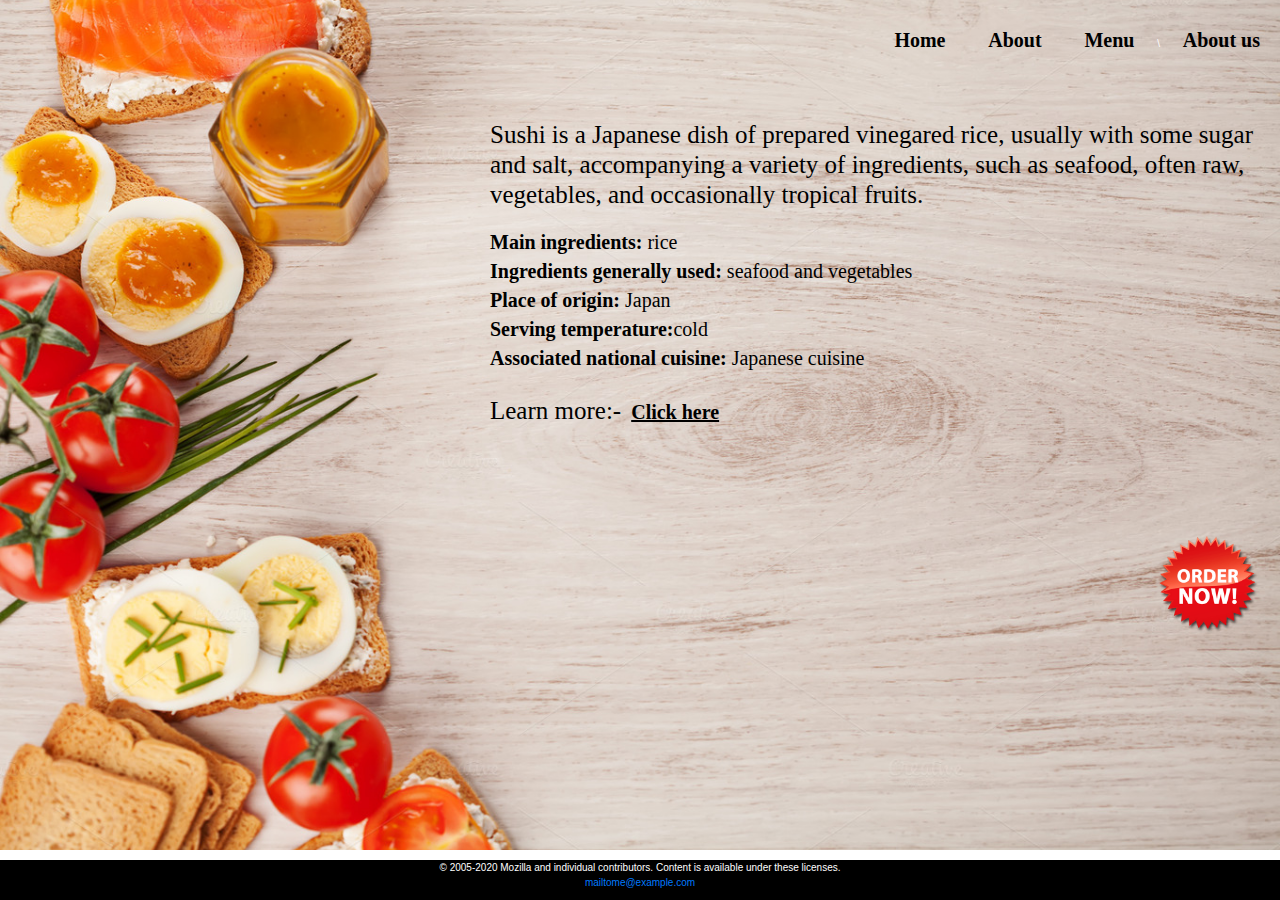
<file: about.html>
<!DOCTYPE html>
<html lang="en">

    <!-- Basic -->
    <meta charset="utf-8">
    <meta http-equiv="X-UA-Compatible" content="IE=edge">   
   
    <!-- Mobile Metas -->
    <meta name="viewport" content="width=device-width, minimum-scale=1.0, maximum-scale=1.0, user-scalable=no">
 
     <!-- Site Metas -->
     <TITLE >Sushi Food</TITLE>
    <meta content="width=device-width, initial-scale=1.0" name="viewport">

    <meta content="" name="keywords">
    <meta content="" name="description">
   

    <!-- Favicons -->
  <link href="image/sushi-512.png" rel="icon">
  <link href="img/apple-touch-icon.jpg" rel="apple-touch-icon">
  <link rel="stylesheet" href="https://cdnjs.cloudflare.com/ajax/libs/font-awesome/4.7.0/css/font-awesome.min.css">
  <link rel="stylesheet" href="https://maxcdn.bootstrapcdn.com/bootstrap/3.4.1/css/bootstrap.min.css">
  <script src="https://ajax.googleapis.com/ajax/libs/jquery/3.4.1/jquery.min.js"></script>
  <script src="https://maxcdn.bootstrapcdn.com/bootstrap/3.4.1/js/bootstrap.min.js"></script>
    <!-- Bootstrap CSS -->
    <link rel="stylesheet" href="css/bootstrap.min.css">
    <!-- Site CSS -->
    <link rel="stylesheet" href="style.css">
    <!-- ALL VERSION CSS -->
    <link rel="stylesheet" href="css/versions.css">
    <!-- Responsive CSS -->
    <link rel="stylesheet" href="css/responsive.css">
    <!-- Custom CSS -->
    <link rel="stylesheet" href="css/custom.css">
	
	<script src="js/modernizr.custom.79639.js"></script>
    <!--[if lt IE 9]>
      <script src="https://oss.maxcdn.com/libs/html5shiv/3.7.0/html5shiv.js"></script>
      <script src="https://oss.maxcdn.com/libs/respond.js/1.4.2/respond.min.js"></script>
    <![endif]-->

</head>
<body>
  <!--Navbar start-->
  <section class="about">
    <div>
    <nav> 
      <ul>
      <li class="nav-item "><a class="nav-link" href="index.html">Home <span class="sr-only">(current)</span></a></li>
      <li class="nav-item active">  <a class="nav-link" href="#">About</a></li>
      <li class="nav-item">  <a class="nav-link" href="menu.html">Menu</a></li>
\      <li class="nav-item"><a class="nav-link" href="aboutus.html">About us</a></li>
    </ul>
      </nav></div>  
    
      <div class="info">
        <h1>Sushi is a Japanese dish of prepared vinegared rice, usually 
          with some sugar and salt, accompanying a variety of ingredients, 
          such as seafood, often raw, vegetables, and occasionally tropical fruits.</h1><br>
          <h2><strong>Main ingredients:</strong> rice</h2>
           <h2><strong>Ingredients generally used:</strong> seafood and vegetables</h2>
           <h2><strong> Place of origin:</strong> Japan</h2>
           <h2><strong>Serving temperature:</strong>cold</h2>
          <h2><strong>Associated national cuisine:</strong> Japanese cuisine</strong></h2><br>
          <h1>Learn more:-<a href="https://en.wikipedia.org/wiki/Sushi"><u>Click here</a></u></h1>
          </div>
          <div class="sale">
            <a href="menu.html">
            <img src="image/k.png"alt="" width="130" alt="Responsive image"/>
         </a> </div>
    </section>
<footer class="footer">
  <p>© 2005-2020 Mozilla and individual contributors. Content is available under these licenses.<br>
  <a href="mailtome@example.com">mailtome@example.com</a></p>
</footer>

    <!-- ALL JS FILES -->
    <script src="js/all.js"></script>
    <!-- ALL PLUGINS -->
	<script src="js/tippy.all.min.js"></script>
    <script src="js/custom.js"></script>
	
	<script src="js/jquery.ba-cond.min.js"></script>
	<script src="js/jquery.slitslider.js"></script>
	
</body>
</html>
</file>
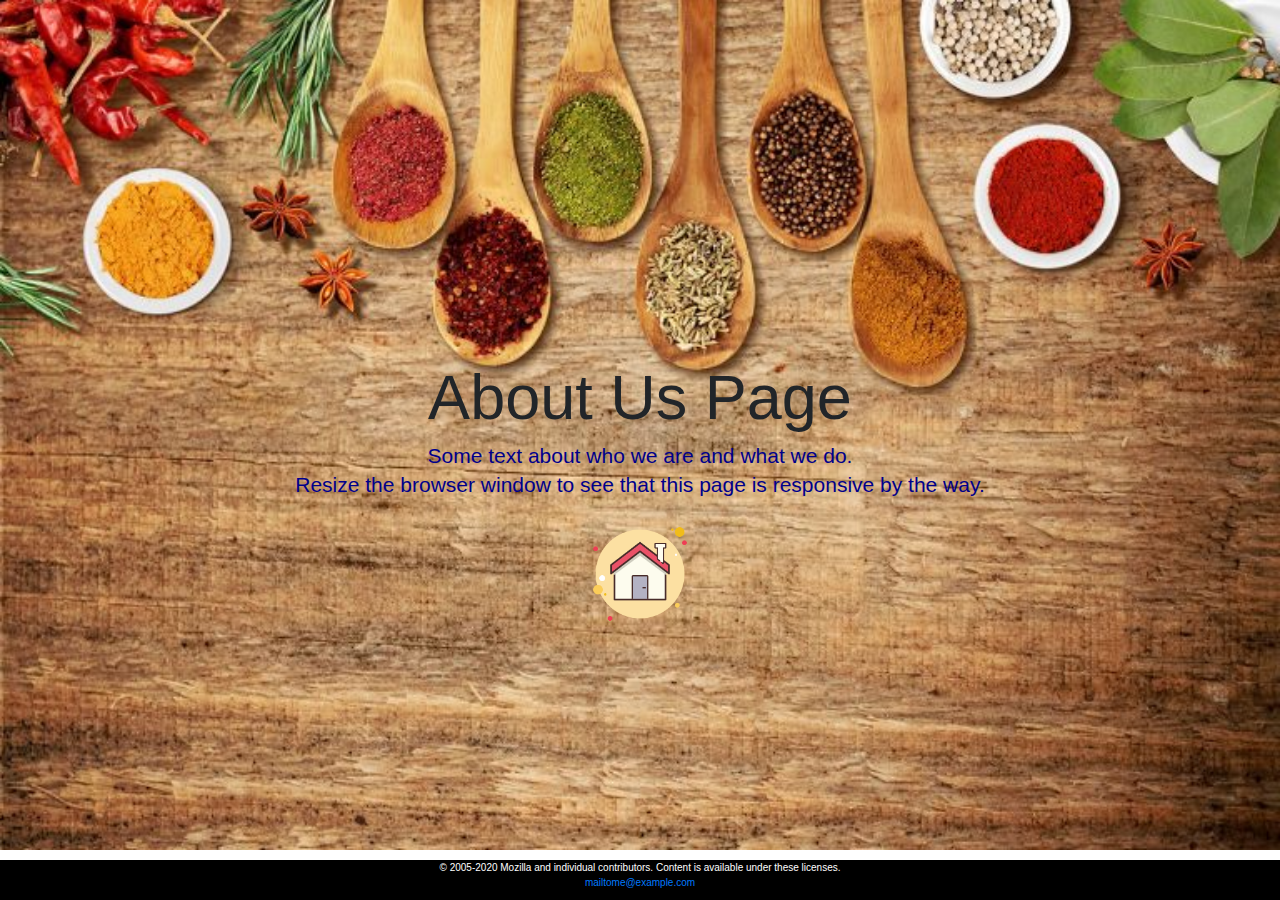
<file: aboutus.html>
<!DOCTYPE html>
<html lang="en">

    <!-- Basic -->
    <meta charset="utf-8">
    <meta http-equiv="X-UA-Compatible" content="IE=edge">   
   
    <!-- Mobile Metas -->
    <meta name="viewport" content="width=device-width, minimum-scale=1.0, maximum-scale=1.0, user-scalable=no">
 
     <!-- Site Metas -->
     <TITLE >Sushi Food</TITLE>
    <meta content="width=device-width, initial-scale=1.0" name="viewport">

    <meta content="" name="keywords">
    <meta content="" name="description">
   

    <!-- Favicons -->
  <link href="image/sushi-512.png" rel="icon">
  <link href="img/apple-touch-icon.jpg" rel="apple-touch-icon">
  <link rel="stylesheet" href="https://cdnjs.cloudflare.com/ajax/libs/font-awesome/4.7.0/css/font-awesome.min.css">
  <link rel="stylesheet" href="https://maxcdn.bootstrapcdn.com/bootstrap/3.4.1/css/bootstrap.min.css">
  <script src="https://ajax.googleapis.com/ajax/libs/jquery/3.4.1/jquery.min.js"></script>
  <script src="https://maxcdn.bootstrapcdn.com/bootstrap/3.4.1/js/bootstrap.min.js"></script>
    <!-- Bootstrap CSS -->
    <link rel="stylesheet" href="css/bootstrap.min.css">
    <!-- Site CSS -->
    <link rel="stylesheet" href="style.css">
    <!-- ALL VERSION CSS -->
    <link rel="stylesheet" href="css/versions.css">
    <!-- Responsive CSS -->
    <link rel="stylesheet" href="css/responsive.css">
    <!-- Custom CSS -->
    <link rel="stylesheet" href="css/custom.css">
	
	<script src="js/modernizr.custom.79639.js"></script>
    <!--[if lt IE 9]>
      <script src="https://oss.maxcdn.com/libs/html5shiv/3.7.0/html5shiv.js"></script>
      <script src="https://oss.maxcdn.com/libs/respond.js/1.4.2/respond.min.js"></script>
    <![endif]-->

</head>
<body>
  <!--Navbar start-->
  <div class="jumbotron jumbotron-fluid">
    <div class="container">
      <h1 class="display-4 back">About Us Page</h1>
      <strong><p class="lead lea">Some text about who we are and what we do.<br>
        Resize the browser window to see that this page is responsive by the way.
      </p></strong>
    </div>
    <div class="logo pogo">
      <a href="index.html">
      <img src="image/home.png"alt="" width="130"/></a><br>
      </div>
  </div>

  
  
 
<footer class="footer">
  <p>© 2005-2020 Mozilla and individual contributors. Content is available under these licenses.<br>
  <a href="mailtome@example.com">mailtome@example.com</a></p>
</footer>

    <!-- ALL JS FILES -->
    <script src="js/all.js"></script>
    <!-- ALL PLUGINS -->
	<script src="js/tippy.all.min.js"></script>
    <script src="js/custom.js"></script>
	
	<script src="js/jquery.ba-cond.min.js"></script>
	<script src="js/jquery.slitslider.js"></script>
	
</body>
</html>
</file>
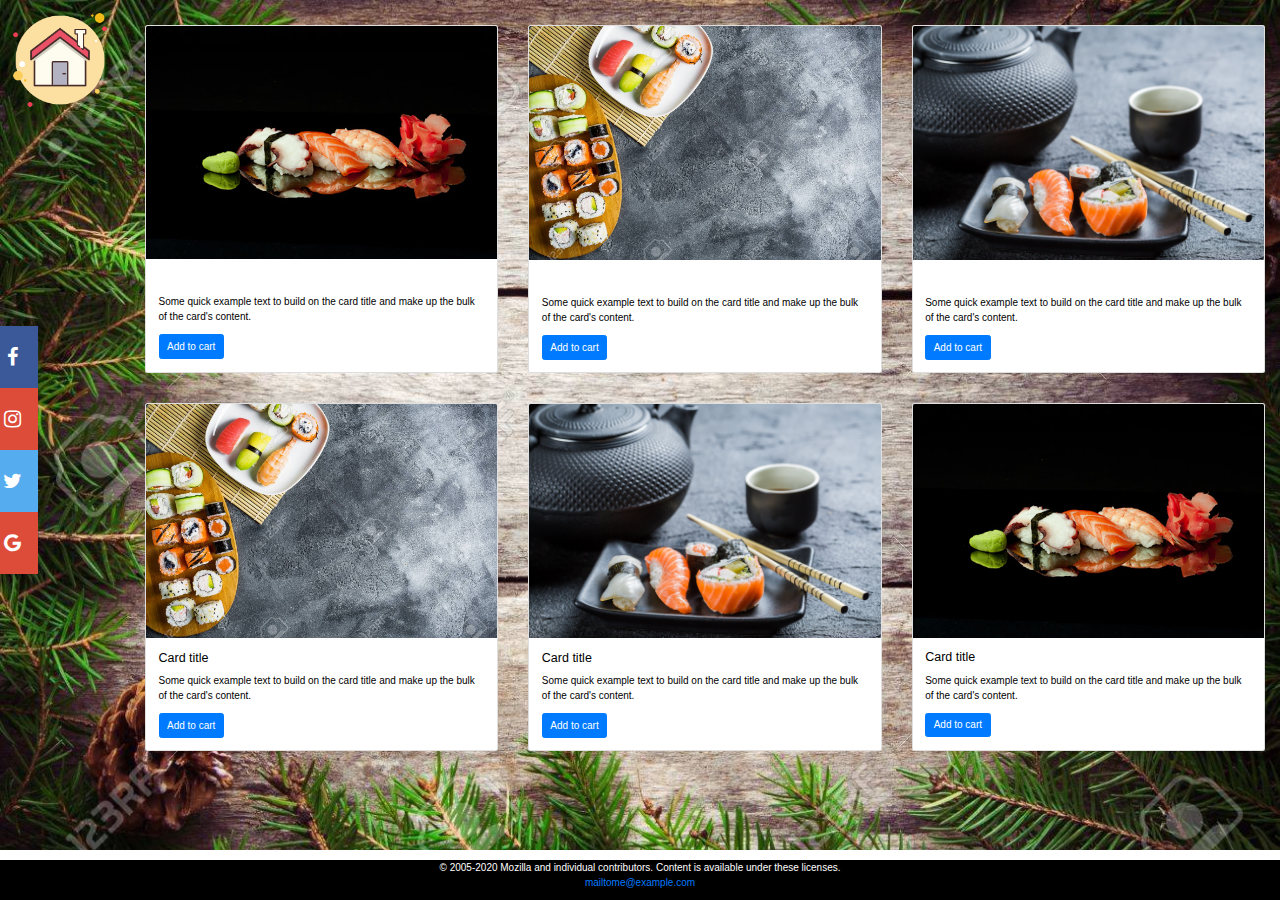
<file: menu.html>
<!DOCTYPE html>
<html lang="en">

    <!-- Basic -->
    <meta charset="utf-8">
    <meta http-equiv="X-UA-Compatible" content="IE=edge">   
   
    <!-- Mobile Metas -->
    <meta name="viewport" content="width=device-width, minimum-scale=1.0, maximum-scale=1.0, user-scalable=no">
 
     <!-- Site Metas -->
     <TITLE >Sushi Food</TITLE>
    <meta content="width=device-width, initial-scale=1.0" name="viewport">

    <meta content="" name="keywords">
    <meta content="" name="description">
   

    <!-- Favicons -->
  <link href="image/sushi-512.png" rel="icon">
  <link href="img/apple-touch-icon.jpg" rel="apple-touch-icon">
  <link rel="stylesheet" href="https://cdnjs.cloudflare.com/ajax/libs/font-awesome/4.7.0/css/font-awesome.min.css">
  <link rel="stylesheet" href="https://maxcdn.bootstrapcdn.com/bootstrap/3.4.1/css/bootstrap.min.css">
  <script src="https://ajax.googleapis.com/ajax/libs/jquery/3.4.1/jquery.min.js"></script>
  <script src="https://maxcdn.bootstrapcdn.com/bootstrap/3.4.1/js/bootstrap.min.js"></script>
    <!-- Bootstrap CSS -->
    <link rel="stylesheet" href="css/bootstrap.min.css">
    <!-- Site CSS -->
    <link rel="stylesheet" href="style.css">
    <!-- ALL VERSION CSS -->
    <link rel="stylesheet" href="css/versions.css">
    <!-- Responsive CSS -->
    <link rel="stylesheet" href="css/responsive.css">
    <!-- Custom CSS -->
    <link rel="stylesheet" href="css/custom.css">
	
	<script src="js/modernizr.custom.79639.js"></script>
    <!--[if lt IE 9]>
      <script src="https://oss.maxcdn.com/libs/html5shiv/3.7.0/html5shiv.js"></script>
      <script src="https://oss.maxcdn.com/libs/respond.js/1.4.2/respond.min.js"></script>
    <![endif]-->

</head>
<body>
  <section class="rec">
    <div class="logo">
      <a href="index.html">
      <img src="image/home.png"alt="" width="130"/></a><br>
      </div>


      <div class="card-deck">
        <div class="card">
          <img src="image/unnamed.jpg" class="card-img-top" alt="...">
          <div class="card-body">
            <h5 class="card-title">Card title</h5>
            <p class="card-text">Some quick example text to build on the card title and make up the bulk of the card's content.</p>
            <a href="#" class="btn btn-primary">Add to cart</a>
          </div>
        </div>
        <div class="card">
          <img src="image/sush.jpg" class="card-img-top" alt="...">
          <div class="card-body">
            <h5 class="card-title">Card title</h5>
            <p class="card-text">Some quick example text to build on the card title and make up the bulk of the card's content.</p>
            <a href="#" class="btn btn-primary">Add to cart</a>
          </div>
        </div>
        <div class="card">
          <img src="image/sushii.jpg" class="card-img-top" alt="...">
          <div class="card-body">
            <h5 class="card-title">Card title</h5>
            <p class="card-text">Some quick example text to build on the card title and make up the bulk of the card's content.</p>
            <a href="#" class="btn btn-primary">Add to cart</a>
          </div>
      </div>


      <div class="card-deck deck">
        <div class="card">
          <img src="image/sush.jpg" class="card-img-top" alt="...">
          <div class="card-body">
            <h5 class="card-title">Card title</h5>
            <p class="card-text">Some quick example text to build on the card title and make up the bulk of the card's content.</p>
            <a href="#" class="btn btn-primary">Add to cart</a>
          </div>
        </div>
        <div class="card">
          <img src="image/sushii.jpg" class="card-img-top" alt="...">
          <div class="card-body">
            <h5 class="card-title">Card title</h5>
            <p class="card-text">Some quick example text to build on the card title and make up the bulk of the card's content.</p>
            <a href="#" class="btn btn-primary">Add to cart</a>
          </div>
        </div>
        <div class="card">
          <img src="image/unnamed.jpg" class="card-img-top" alt="...">
          <div class="card-body">
            <h5 class="card-title">Card title</h5>
            <p class="card-text">Some quick example text to build on the card title and make up the bulk of the card's content.</p>
            <a href="#" class="btn btn-primary">Add to cart</a>
          </div>
        </div>
    </section>

    <section class="story-section company-sections ct-u-paddingBoth100 paddingBothHalf noTopMobilePadding" id="section">
      
      <div class="icon-bar">
        <a href="#" class="facebook"><i class="fa fa-facebook"></i></a>
        <a href="#" class="instagram"><i class="fa fa-instagram"></i></a>
        <a href="#" class="twitter"><i class="fa fa-twitter"></i></a>
        <a href="#" class="google"><i class="fa fa-google"></i></a>
      </div>
  
      
  </section>


<footer class="footer">
  <p>© 2005-2020 Mozilla and individual contributors. Content is available under these licenses.<br>
  <a href="mailtome@example.com">mailtome@example.com</a></p>
</footer>

    <!-- ALL JS FILES -->
    <script src="js/all.js"></script>
    <!-- ALL PLUGINS -->
	<script src="js/tippy.all.min.js"></script>
    <script src="js/custom.js"></script>
	
	<script src="js/jquery.ba-cond.min.js"></script>
	<script src="js/jquery.slitslider.js"></script>
	
</body>
</html>
</file>
<file: style.css>
.cover {
    background: #2b2d34 url(image/s.jpg) center;
    background-size: cover;
    min-height: 85rem;
    height: auto;
    border-radius: 0;
    width: 100%;
    color: #fff;
    padding-top: 20px;
     }
  .coin {
    background: #2b2d34 url(image/bc.jpg) center;
    background-size: cover;
    min-height: 85rem;
    height: auto;
    border-radius: 0;
    width: 100%;
    color: #fff;
    }
  .about{
    background: #2b2d34 url(image/be.jpg) center;
    background-size: cover;
    min-height: 85rem;
    height: auto;
    border-radius: 0;
    width: 100%;
    color: #fff;
  }

  .rec{
    background: #2b2d34 url(image/pic.jpg) center;
    background-size: cover;
    min-height: 85rem;
    height: auto;
    border-radius: 0;
    width: 100%;
    color: #fff;
  }
  
  
    
    nav{float:right;}
    
    .logo img{float:left;
    padding-right: 10px;
   background-size: 0rem; 
  }    
    ul li{
      display: inline-block; padding:10px;
      font-size:35px; font-family:raleway;
      font-weight: bold;
      color:red;
    }
    
    
    li  a:hover{
      color:black;
      
    }
   li a{
    display: inline-block; padding:10px;
    font-size:20px; font-family:none;
    font-weight: bold;
    color:white;
   }
   
   .icon-bar {
    position: fixed;
    top:50%;
    left:-1%;
    -webkit-transform: translateY(-50%);
    -ms-transform: translateY(-50%);
    transform: translateY(-50%);
  }

  .about a{
    display: inline-block; padding:10px;
    font-size:20px; font-family:none;
    font-weight: bold;
    color:black;
  }
  

  

  .about a:hover{
    color: white;
    }
    
    /* Style the icon bar links */
  .icon-bar a {
    display: block;
    text-align: center;
    padding: 16px;
    transition: all 0.3s ease;
    color: white;
    font-size: 20px;
  }
  
  /* Style the social media icons with color, if you want */
  .icon-bar a:hover {
    background-color: #000;
  }
  
  .facebook {
    background: #3B5998;
    color: white;
  }
  
  .twitter {
    background: #55ACEE;
    color: white;
  }
  
  .google {
    background: #dd4b39;
    color: white;
  }
  
  .instagram {
    background: #dd4b39;
    color: white;
  }

  .footer {
    position: fixed;
    left: 0;
    bottom: 0;
    width: 100%;
    color: wheat;
    background-color:black;
    color: white;
    text-align: center;
  }

  .myDiv .active{
    background-color: #666;
    color: white;
  }
/*
  .info{
    position: fixed;
    top:50%;
    color: black ;
    left:40%;
    -webkit-transform: translateY(-50%);
    -ms-transform: translateY(-50%);
    transform: translateY(-50%);

  }*/
  .info{
    padding-top: 120px;
    padding-left: 490px;
    color: black;
    font-family: none;
  }

  .sale{
    bottom: 0;
    float: right;
    padding-top: 70px;
    vertical-align: middle
 }


 .card-deck{
   padding-top: 10px;
 }

 .deck{
   padding-top: 30px;
   padding-left: 15px;
   padding-right: 15px;
 }
 .card-deck p{
   color: black;
 }

 .deck{
   color: black;
 }
 

 .jumbotron-fluid{
  background: url(image/menu.jpg) center;
  background-size: cover;
  min-height: 85rem;
  height: auto;
  border-radius: 0;
  width: 100%;
  padding-top: 80px;
 }

 .back{
   padding-top: 280px;
   color: black;
   text-align: center;
  }

  .lea{
     color: darkblue;
   text-align: center;

  }

  .pogo{
    padding-left: 580px;
  }
</file>
<file: css/versions.css>
/*------------------------------------------------------------------
    Version: 1.0
-------------------------------------------------------------------*/


/*------------------------------------------------------------------
    [Table of contents]

    1. DEFAULT VERSION (Check style.css and colors.css)
    2. HOSTING VERSION
    3. SEO VERSION
    4. WATCH VERSION
    5. APP VERSION
    6. CLINIC VERSION
    7. REAL ESTATE VERSION
    8. POLITICS VERSION
    9. BARBER VERSION
    10. BUILDING VERSION

-------------------------------------------------------------------*/

/*------------------------------------------------------------------
   SEO MARKETING VERSION
-------------------------------------------------------------------*

/**************************************
GRADIENTS 
**************************************/

body.seo_version .btn-buy:hover,
body.seo_version .cac:hover,
body.seo_version .icon_wrap:hover,
body.seo_version .nav-pills > li.active > a,
body.seo_version .nav-pills > li.active > a:focus,
body.seo_version .nav-pills > li.active > a:hover,
body.seo_version .icon-wrapper:hover i,
body.seo_version .grd1 {
    color: #ffffff;
    background: #0594a9;    
}


body.seo_version .dmtop:hover,
body.seo_version .features-right li:hover i,
body.seo_version .features-left li:hover i,
body.seo_version .nav-pills > li:hover > a,
body.seo_version .nav-pills > li:focus > a,
body.seo_version .nav-pills > li.active > a,
body.seo_version .nav-pills > li.active > a:focus,
body.seo_version .nav-pills > li.active > a:hover,
body.seo_version .divider-bar,
body.seo_version .icon-wrapper:hover i:hover,
body.seo_version .grd1:hover,
body.seo_version .grd1:focus {
    background-position: 100px;
    color: #ffffff;    
	background: #333333;
}

body.seo_version .icon_wrap{
	background-color: #ee902f;
}


body.seo_version .navbar-nav span {
    color: #ffda44 !important;
}

body.seo_version .seo-services .col-md-3:hover img {
    border-color: #333333;
}

body.seo_version .owl-next:hover i,
body.seo_version .owl-prev:hover i{
	background: #ee902f;	
	color: #333333;
}


/**************************************
OTHERS 
**************************************/

body.seo_version #clouds {
    z-index: 1;
    bottom: 0;
    position: relative;
}

body.seo_version #clouds path {
    fill: #ffffff;
    bottom: -10px;
    position: absolute;
    overflow: hidden;
    stroke: #ffffff;
}

body.seo_version #clouds1 {
    z-index: 1;
    bottom: 0;
    position: relative;
}

body.seo_version #clouds1 path {
    fill: #ffffff;
    bottom: -10px;
    position: absolute;
    overflow: hidden;
    stroke: #ffffff;
}

body.seo_version .app_iphone_02 {
    width: 700px;
    position: absolute;
    right: 0%;
    bottom: -16%;
    z-index: 1;
}

body.seo_version .affix,
body.seo_version .cac {
    background-color: #121212;
}

body.seo_version .section.db,
body.seo_version .dmtop,
body.seo_version .dmtop,
body.seo_version .affix {
    background-color: #0594a9;
}


body.seo_version .footer-distributed form input {
    background-color: #f2f3f5;
}

body.seo_version .btn-light {
    color: #ffffff;
    opacity: 1;
}

body.seo_version .btn-light i {
    margin-right: 5px;
    vertical-align: middle;
	font-size: 22px;
}

body.seo_version .effect-1:after {
    box-shadow: 0 0 0 2px #121212;
}

body.seo_version .footer a,
body.seo_version .cac a h3,
body.seo_version .footer-distributed form input,

body.seo_version .footer {
    color: #736e78;
}

body.seo_version .footer-distributed .footer-company-name{
	color: #ffffff;
}

body.seo_version .footer-distributed form input::-webkit-input-placeholder {
    color: #736e78;
}

body.seo_version .footer-distributed form input::-moz-placeholder {
    opacity: 1;
    color: #736e78;
}

body.seo_version .footer-distributed form input:-ms-input-placeholder {
    color: #736e78;
}

body.seo_version .noover {
    overflow: hidden;
}

body.seo_version .noover i {
    font-size: 34px;
    vertical-align: middle;
    color: #ffffff !important;
    color: rgba(255, 255, 255, 0.6) !important;
}

body.seo_version .noover p {
    color: rgba(255, 255, 255, 1) !important;
}



body.seo_version .contact_form {
    background-color: #ffffff;
}

body.seo_version .owl-next i,
body.seo_version .owl-prev i {
    background-color: #0594a9;
	color: #ffffff;
}

body.seo_version .header_style_01 {
    top: 0;
}

body.seo_version .stat-wrap .alignleft {
    margin-right: 20px;
}

body.seo_version .stat-wrap h3 {
    color: #121212;
    display: block;
    margin-top: 10px !important;
}

body.seo_version .stat-wrap .rating i {
    color: #eabe12;
}

body.seo_version .stat-wrap p {
    color: #121212;
    font-size: 38px;
    font-weight: bold;
    margin: 0;
    padding: 15px 0 0;
    line-height: 1;
}

body.seo_version .service-widget h3 {
    font-weight: bold;
    font-size: 20px;
    padding-bottom: 5px;
}

body.seo_version .service-widget small {
    font-size: 14px;
    text-transform: uppercase;
    letter-spacing: 1px;
}

body.seo_version .section.db .section-title h2 {
    color: rgba(255, 255, 255, 0.7) !important;
    padding: 0;
    letter-spacing: 2px;
    margin: 0;
    text-transform: uppercase;
    font-size: 14px;
}

body.seo_version .message-box h2,
body.seo_version .section .section-title h3 {
    font-weight: bold;
}

body.seo_version .message-box h4,
body.seo_version .section-title small {
    font-size: 15px;
    color: #999;
    letter-spacing: 1px;
    padding-bottom: 0px;
    display: block;
    font-weight: 600;
    text-transform: uppercase;
}

body.seo_version .apple-button a,
body.seo_version .cac a h3,
body.seo_version .section.db .section-title .lead {
    color: #ffffff !important;
}

body.seo_version .apple-button {
    line-height: 1;
    border: 1px solid rgba(255, 255, 255, 0.4);
    padding: 30px 20px;
    border-radius: 8px;
}

body.seo_version .apple-button i {
    margin: -5px 20px;
    vertical-align: middle;
    font-size: 64px;
}

body.seo_version .apple-button {
    font-size: 21px;
    font-weight: 300;
}

body.seo_version .apple-button strong {
    line-height: 1;
    margin-top: 5px;
    text-transform: uppercase;
    font-size: 31px;
    display: block;
}

body.seo_version .dev-list .widget p {
    margin: 0;
    padding: 5px 0 15px;
}

body.seo_version .dev-list img {
    width: 100%;
}

body.seo_version .footer-social .btn {
    padding: 0;
    width: 35px;
    height: 35px;
    line-height: 33px;
    text-align: center;
    margin: 0 3px;
    border: 1px solid #e80d45 !important;
    color: #ffffff;
    background-color: #e80d45 !important;
}

body.seo_version .dev-list .widget {
    padding: 30px;
    border: 1px solid #ededed;
}

body.seo_version .dev-list .widget h3 {
    font-size: 21px;
    padding: 0 0 5px;
    margin: 0;
    line-height: 1 !important;
}

body.seo_version .dev-list .widget-title {
    padding: 20px 0 10px;
    margin: 0;
    line-height: 1 !important;
}

body.seo_version .iphones {
    width: 1080px;
    position: absolute;
    right: -20%;
    bottom: -16%;
    z-index: 0;
}



body.seo_version .seo-services p.lead {
    margin-bottom: 0;
    padding-bottom: 0;
	font-size: 16px;
}

body.seo_version .how-its-work .hc h2 {
    font-size: 64px;
    display: block;
    padding: 0 0 0 30px;
    margin: 0 0 15px;
    line-height: 1 !important;
    border-left: 1px dashed rgba(255, 255, 255, 0.4);
    font-weight: bold;
    color: #ffffff !important;
}

body.seo_version .how-its-work .hc p {
    font-size: 21px;
    font-weight: 300;
    color: #ffffff !important;
}

body.seo_version .how-its-work .hc p.lead {
    font-size: 15px;
    font-weight: 400;
    color: #ffffff !important;
}

body.seo_version .hc.colon1 {
    background-color: #0d61d0;
}

body.seo_version .hc.colon2 {
    background-color: #0053c2;
}

body.seo_version .hc.colon3 {
    background-color: #0049b8;
}

body.seo_version .hc.colon4 {
    background-color: #003ead;
}

body.seo_version .app-features li {
    border-bottom: 1px dashed #ddd;
    padding-bottom: 30px;
}

body.seo_version .app-features li:last-child {
    border-bottom: 0 dashed #efefef;
    padding-bottom: 0px;
}

body.seo_version .entry {
    position: relative;
    padding: 0 !important;
    margin-bottom: 0;
    overflow: hidden;
}

body.seo_version .first-section {
    padding: 14em 0 10em;
}

body.seo_version .first-section h2 {
    color: #ffffff;
    display: block;
    font-size: 56px;
    font-weight: bold;
}

body.seo_version .magnifier {
    position: absolute;
    top: 0;
    cursor: pointer !important;
    /* Permalink - use to edit and share this gradient: http://colorzilla.com/gradient-editor/#000000+0,000000+100&0.65+0,0+100;Neutral+Density */
    background-color: rgba(0, 0, 0, 0.8);
    left: 500px;
    bottom: 0;
    right: 0;
    z-index: 1;
    zoom: 1;
    cursor: crosshair;
    filter: alpha(opacity=0);
    opacity: 0;
    -webkit-transition: all .3s ease-in-out;
    -moz-transition: all .3s ease-in-out;
    -ms-transition: all .3s ease-in-out;
    -o-transition: all .3s ease-in-out;
    transition: all .3s ease-in-out;
}

body.seo_version .entry:hover .magnifier {
    zoom: 1;
    left: 0;
    filter: alpha(opacity=100);
    opacity: 1;
}

body.seo_version .owl-app {
    position: relative;
    overflow: hidden;
    background-color: #fff;
    height: 600px;
    margin: 0 auto;
    z-index: 1;
    width: 300px;
}

body.seo_version .owl-app::before {
    background: url("../images/phonebg.png") no-repeat scroll center center;
    content: "";
    height: 600px;
    padding: 0;
    overflow: hidden;
    position: absolute;
    width: 300px;
    z-index: 1;
}

body.seo_version .owl-phone {
    overflow: hidden;
    background-color: #111;
    margin: 70px auto 0;
    height: 449px;
    display: block;
    z-index: 2;
    text-align: center;
    width: 272px !important;
    display: block;
    width: 100%;
    height: auto;
}
</file>
<file: css/responsive.css>
/******************************************
    Version: 1.0
/****************************************** */

@media only screen and (min-width: 992px) and (max-width: 1199px) {}
@media (min-width: 768px) and (max-width: 991px) {
	.top-navbar .navbar-light .navbar-nav .nav-item::before{
		display: none;
	}
	.top-navbar .navbar-light .navbar-nav .nav-link:hover{
		background: #333333;
	}
	.top-navbar .navbar-light .navbar-toggler{
		border-radius: 0px;
	}
	.seo_version .sl-slider h2, .seo_version .sl-slider blockquote{
		padding: 20px 15px 10px 15px;
		width: 90%;
	}
	.bttn-new{
		width: 180px;
		padding: 10px 0px;
		font-size: 14px;
	}
	.section-title h3{
		font-size: 28px;
	}
	.why-dit h4{
		font-size: 22px;
	}
	.owl-services-seo .text-center{
		padding: 10px 15px;
	}
	body.seo_version .stat-wrap h3{
		margin-bottom: 30px;
	}
	.pricing-palden .pricing-item{
		padding-bottom: 30px;
	}
	.bttn-new-a{
		width: 180px;
		font-size: 14px;
	}
	.widget{
		margin-bottom: 30px;
	}
	.message-box h2{
		font-size: 28px;
	}
	.da-thumbs .pitem a div h3{
		font-size: 20px;
	}
	.da-thumbs .pitem a div p{
		font-size: 14px;
	}
	.inner-acc i.fa-search{
		font-size: 170px;
	}
	.inner-acc i.fa-bullseye{		
		font-size: 170px;
	}
	.inner-acc i.fa-code{
		font-size: 170px;
	}
	.inner-acc i.fa-newspaper-o{
		font-size: 170px;
	}
	.inner-acc i.fa-line-chart{
		font-size: 170px;
	}
	.process-accordion{
		margin-bottom: 30px;
	}
	.owl-services-seo{
		margin-top: 30px;
	}
	.process-accordion .card-header h5 a{
		font-size: 16px;
	}
	.contact_form{
		padding: 40px 15px;
	}
	.map-box {
		padding: 40px 15px;
	}
}
@media (max-width: 767px) {
    .top-navbar .navbar-light .navbar-nav .nav-item::before{
		display: none;
	}
	.top-navbar .navbar-light .navbar-nav .nav-link:hover{
		background: #333333;
	}
	.top-navbar .navbar-light .navbar-toggler{
		border-radius: 0px;
	}
	.seo_version .sl-slider h2, .seo_version .sl-slider blockquote{
		padding: 20px 15px 10px 15px;
		width: 90%;
	}
	.bttn-new{
		width: 180px;
		padding: 10px 0px;
		font-size: 14px;
	}
	.section-title h3{
		font-size: 28px;
	}
	.why-dit h4{
		font-size: 22px;
	}
	.owl-services-seo .text-center{
		padding: 10px 15px;
	}
	body.seo_version .stat-wrap h3{
		margin-bottom: 30px;
	}
	.pricing-palden .pricing-item{
		padding-bottom: 30px;
	}
	.bttn-new-a{
		width: 180px;
		font-size: 14px;
	}
	.widget{
		margin-bottom: 30px;
	}
	.message-box h2{
		font-size: 28px;
	}
	.da-thumbs .pitem a div h3{
		font-size: 20px;
	}
	.da-thumbs .pitem a div p{
		font-size: 14px;
	}
	.inner-acc i.fa-search{
		font-size: 170px;
	}
	.inner-acc i.fa-bullseye{		
		font-size: 170px;
	}
	.inner-acc i.fa-code{
		font-size: 170px;
	}
	.inner-acc i.fa-newspaper-o{
		font-size: 170px;
	}
	.inner-acc i.fa-line-chart{
		font-size: 170px;
	}
	.process-accordion{
		margin-bottom: 30px;
	}
	.owl-services-seo{
		margin-top: 30px;
	}
	.process-accordion .card-header h5 a{
		font-size: 16px;
	}
	.contact_form{
		padding: 40px 15px;
	}
	.map-box {
		padding: 40px 15px;
	}
}

@media only screen and (min-width: 280px) and (max-width: 599px) {
    .top-navbar .navbar-light .navbar-nav .nav-item::before{
		display: none;
	}
	.top-navbar .navbar-light .navbar-nav .nav-link:hover{
		background: #333333;
	}
	.top-navbar .navbar-light .navbar-toggler{
		border-radius: 0px;
	}
	.seo_version .sl-slider h2, .seo_version .sl-slider blockquote{
		padding: 20px 15px 10px 15px;
		width: 90%;
	}
	.bttn-new{
		width: 180px;
		padding: 10px 0px;
		font-size: 14px;
	}
	.section-title h3{
		font-size: 28px;
	}
	.why-dit h4{
		font-size: 22px;
	}
	.owl-services-seo .text-center{
		padding: 10px 15px;
	}
	body.seo_version .stat-wrap h3{
		margin-bottom: 30px;
	}
	.pricing-palden .pricing-item{
		padding-bottom: 30px;
	}
	.bttn-new-a{
		width: 180px;
		font-size: 14px;
	}
	.widget{
		margin-bottom: 30px;
	}
	.message-box h2{
		font-size: 28px;
	}
	.da-thumbs .pitem a div h3{
		font-size: 20px;
	}
	.da-thumbs .pitem a div p{
		font-size: 14px;
	}
	.inner-acc i.fa-search{
		font-size: 170px;
	}
	.inner-acc i.fa-bullseye{		
		font-size: 170px;
	}
	.inner-acc i.fa-code{
		font-size: 170px;
	}
	.inner-acc i.fa-newspaper-o{
		font-size: 170px;
	}
	.inner-acc i.fa-line-chart{
		font-size: 170px;
	}
	.process-accordion{
		margin-bottom: 30px;
	}
	.owl-services-seo{
		margin-top: 30px;
	}
	.process-accordion .card-header h5 a{
		font-size: 16px;
	}
	.contact_form{
		padding: 40px 15px;
	}
	.map-box {
		padding: 40px 15px;
	}
	.seo_version .sl-slider blockquote p{
		font-size: 16px;
	}
}
</file>
<file: css/custom.css>
/** ADD YOUR AWESOME CODES HERE **/
</file>
